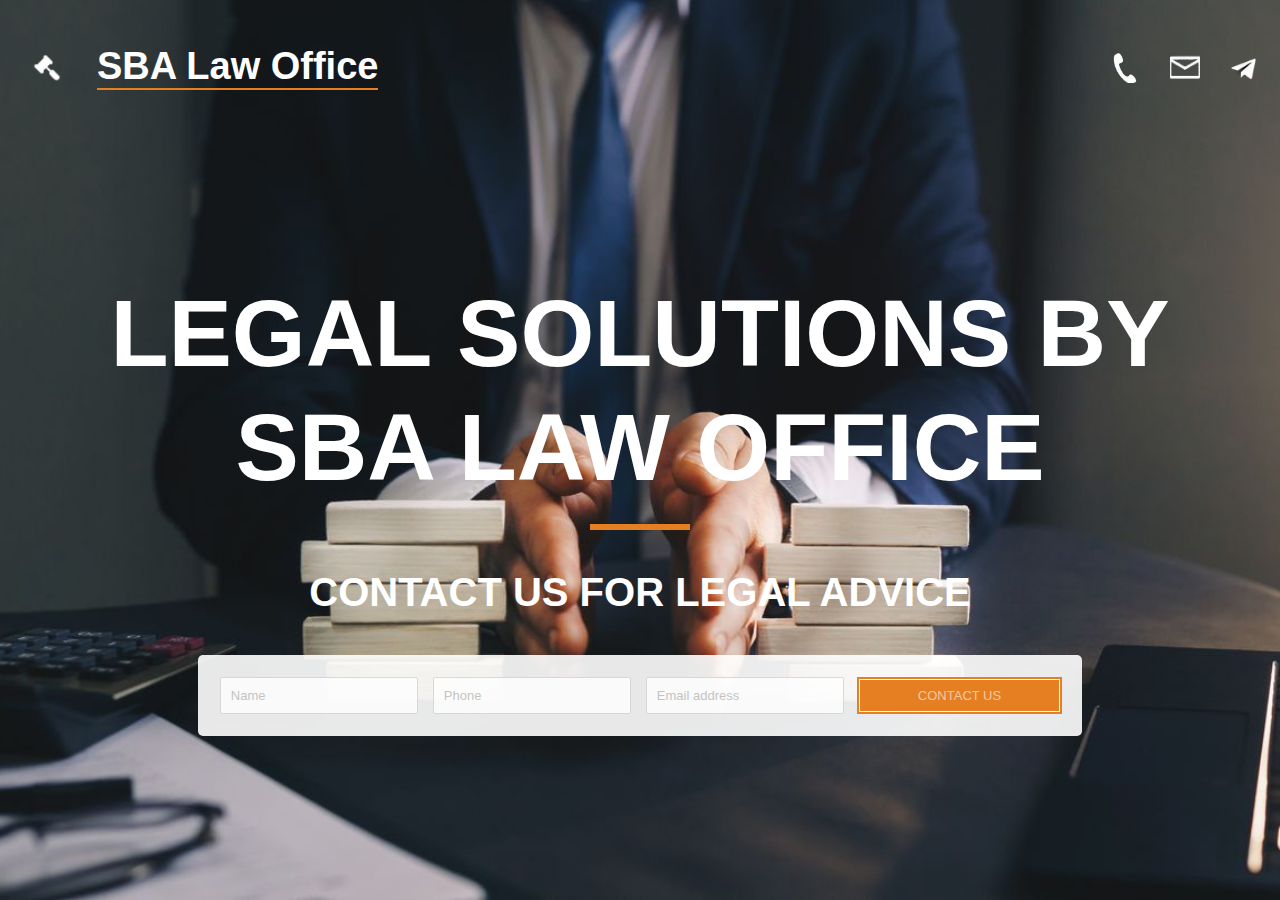
<file: index.html>
<!DOCTYPE html>
<html lang="ru">
<head>
    <meta charset="UTF-8">
    <meta name="viewport" content="width=device-width, initial-scale=1.0">
    <title>SBA Law Office</title>
    <link rel="stylesheet" href="css/styles.css">
</head>
<body>
    <!--общ конт с фоновым изб-->
    <div class="main-container">
        <!--шапка-->
        <header class="page-header">
            <div class="logo">
                <img src="images/molot2.png" alt="Логотип SEA Law Office">
                <h1>SBA Law Office<span class="underline"></span></h1>
            </div>
            <div class="navigation">
                <ul>
                    <li><a href="#services"><img src="images/teleph.png" alt="Услуги" class="nav-icon"></a></li>
                    <li><a href="#about"><img src="images/teleg.png" alt="О нас" class="nav-icon"></a></li>
                    <li><a href="#contact"><img src="images/tg22.png" alt="Контакты" class="nav-icon"></a></li>
                </ul>
            </div>
        </header>

        <!--основной контент-->
        <main class="hero">
            <div class="header-text">
                <h2>LEGAL SOLUTIONS BY <br> SBA LAW OFFICE</h2>
                <p>CONTACT US FOR LEGAL ADVICE</p>
            </div>
            
            <form class="contact-form" action="table.html" method="GET">
                <input type="text" placeholder="Name" >
                <input type="tel" placeholder="Phone" pattern="[0-9]{11}">
                <input type="email" placeholder="Email address" >
                <button type="submit">CONTACT US</button>
            </form>
        </main>
    </div>

</body>
</html>
</file>
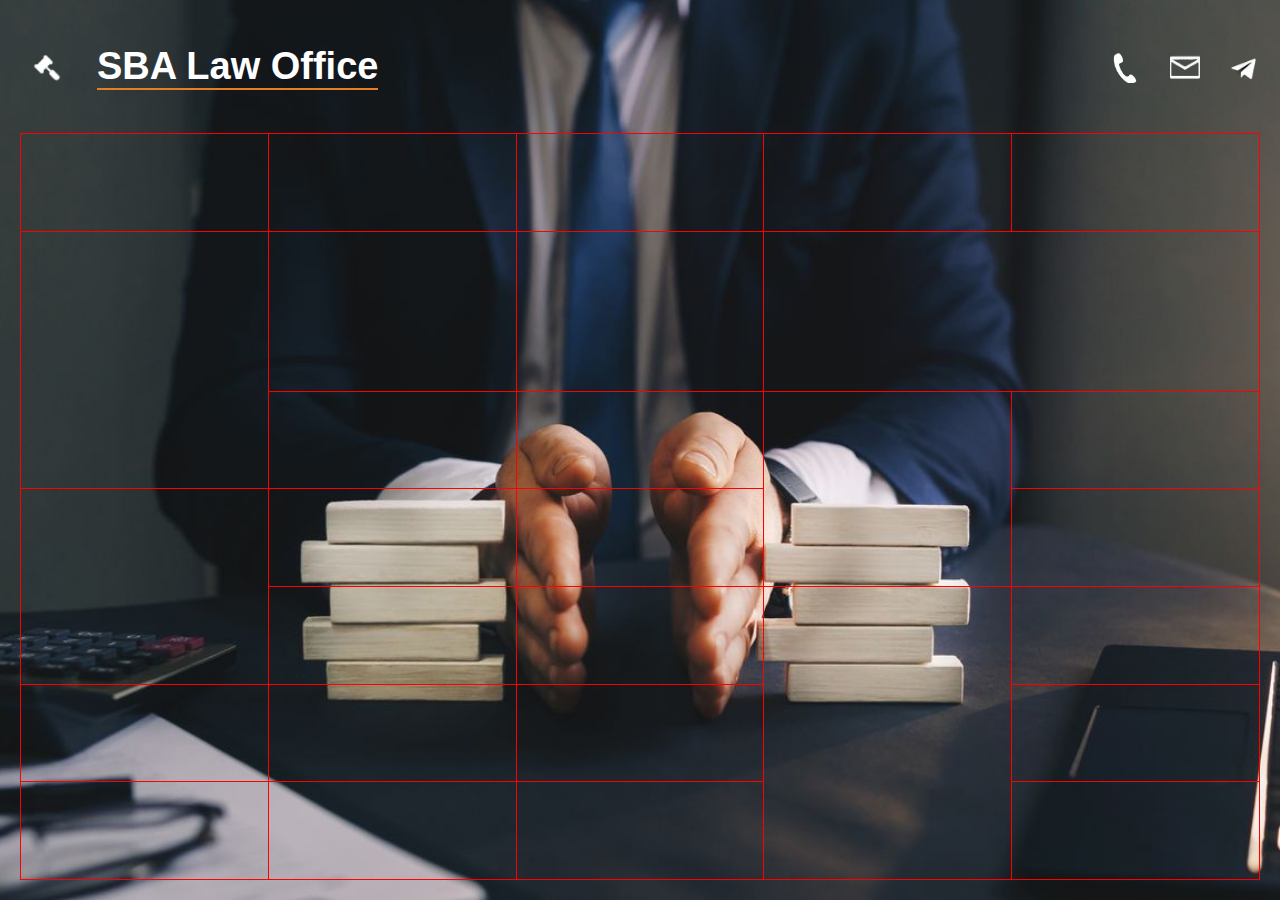
<file: table.html>
<!DOCTYPE html>
<html lang="ru">
<head>
    <meta charset="UTF-8">
    <meta name="viewport" content="width=device-width, initial-scale=1.0">
    <title>SBA Law Office</title>
    <link rel="stylesheet" href="css/styles.css">
</head>
<body>
    <!--общ конт с фоновым изб-->
    <div class="main-container">
        <!--шапка-->
        <header class="page-header">
            <div class="logo">
                <img src="images/molot2.png" alt="Логотип SEA Law Office">
                <h1>SBA Law Office<span class="underline"></span></h1>
            </div>
            <div class="navigation">
                <ul>
                    <li><a href="#services"><img src="images/teleph.png" alt="Услуги" class="nav-icon"></a></li>
                    <li><a href="#about"><img src="images/teleg.png" alt="О нас" class="nav-icon"></a></li>
                    <li><a href="#contact"><img src="images/tg22.png" alt="Контакты" class="nav-icon"></a></li>
                </ul>
            </div>
        </header>
  
			
        <main class="hero table-container">
          <table class="table">
        <!--стр 1-->
        <tr>
            <td></td>
            <td></td>
            <td></td>
            <td></td>
            <td></td>
        </tr>
        
        <!--стр 2-->
        <tr>
            <td rowspan="3"></td>
            <td rowspan="2"></td>
            <td rowspan="2"></td>
            <td colspan="2" rowspan="2"></td>
        </tr>
        
        <!--стр 3-->
        <tr class="heig"></tr>
        
        <!--стр 4-->
        <tr>
            <td></td>
            <td></td>
            <td rowspan="2"></td>
            <td></td>
        </tr>
        
        <!--стр 5-->
        <tr>
            <td rowspan="2"></td>
            <td></td>
            <td></td>
            <td></td>
        </tr>
        
        <!--стр 6-->
        <tr>
            <td></td>
            <td></td>
            <td rowspan="3"></td>
            <td></td>
        </tr>
        
        <!--стр 7-->
        <tr>
            <td></td>
            <td></td>
            <td></td>
            <td></td>
        </tr>
        
        <!--стр 8-->
        <tr>
            <td></td>
            <td></td>
            <td></td>
            <td></td>
        </tr>
    </table>
        </main>
    </div>
   
</body>
</html>
</file>
<file: css/styles.css>
/*общ стили*/
html, body {
    height: 100%;
    margin: 0;
    display: flex;
    flex-direction: column;
	font-family: 'Montserrat', Arial, sans-serif;

}

/*конт с фоновым изб*/
.main-container {
    background: url('../images/main.jpg') center/cover no-repeat;
    color: white;
    flex: 1;
    display: flex;
    flex-direction: column;
}

/*шапка*/
.page-header {
    padding: 20px;
    padding-bottom: 30px; 
    display: flex;
    justify-content: space-between;
    align-items: center;
	position: relative;
}

/*лого и название*/
.logo {
    display: flex;
    align-items: center;
}

.logo img {
    height: 70px;
    margin-right: 20px;
}

.logo h1 {
    font-size: 30px;
    padding-bottom: 5px;
}

.logo .underline {
    height: 2px;
    display: block;
	background: #e67e22;
}

/*навигация */
.navigation ul {
    list-style: none;
    padding: 0;
    display: flex;
    gap: 25px;
}

.nav-icon {
    width: 30px;
    height: 30px;
    object-fit: cover;
}

/*основной конт*/
.hero {
    flex-grow: 1;
    display: flex;
    flex-direction: column;
    justify-content: center;
    align-items: center;
    padding: 20px;
    margin-top: -60px;
}

/*заголовок и текст */
.header-text {
    text-align: center;
}

.header-text h2 {
    font-size: 95px;
    margin: 0;
    line-height: 1.2;
    font-weight: bold;
}

.header-text h2::after {
    content: "";
    display: block;
    width: 100px;
    height: 6px;
    background: #e67e22;
    margin: 20px auto;
}

.header-text p {
    font-size: 40px;
    font-weight: bold;
}

/*форма*/
.contact-form {
    display: flex;
    align-items: center;
    gap: 15px;
    background: rgba(255, 255, 255, 0.9);
    padding: 22px;
    border-radius: 5px;
    transform: scale(1.6);
    transform-origin: center;
    
}

.contact-form input {
    padding: 10px 10px;
    font-size: 13px;
    min-width: 150px;
    border: 1px solid #D3D3D3;
    border-radius: 2px;
	opacity: .8;
}

.contact-form button {
    background: #e67e22;
    color: #ffffff96;
    border: 1px solid white;
    padding: 8px 58px;
    cursor: pointer;
    font-size: 13px;
    white-space: nowrap;
    outline: 2px solid #e67e22;
}

.contact-form input::placeholder {
    color: #ffffff9; 
    opacity: 0.5; 
}


/*адаптация*/
@media (max-width: 900px) {
    .page-header {
        padding-bottom: 52px;
        flex-direction: column;
        text-align: center;
    }

    .nav-icon {
        width: 25px;
        height: 25px;
    }

    .navigation ul {
        gap: 20px;
        margin-top: 20px;
    }

    .contact-form {
        flex-direction: column;
        transform: none;
    }

    .contact-form input,
    .contact-form button {
        width: 100%;
    }

    .header-text h2 {
        font-size: 48px;
    }

    .header-text p {
        font-size: 24px;
    }
}

@media (min-width: 912px) and (max-width: 1600px) {
    .page-header {
        padding-bottom: 52px;
    }
    
    .logo img {
        height: 55px;
    }
    
    .logo h1 {
        font-size: 38px;
    }
    
    .nav-icon {
        width: 30px;
        height: 30px;
    }

    .navigation ul {
        gap: 30px;
    }
    
    .contact-form {
        transform: none;
    }
}

/*таблица*/
.table {
    width: 100%;
    height: 100%;
    border-collapse: collapse;
}

.table td {
    border: 1px solid red;
	padding: 8px;
}

.heig {
    height: 160px;
}

/* Адаптация таблицы */
@media (max-width: 1024px) {
    .heig {
        height: auto; 
    }
}
</file>
